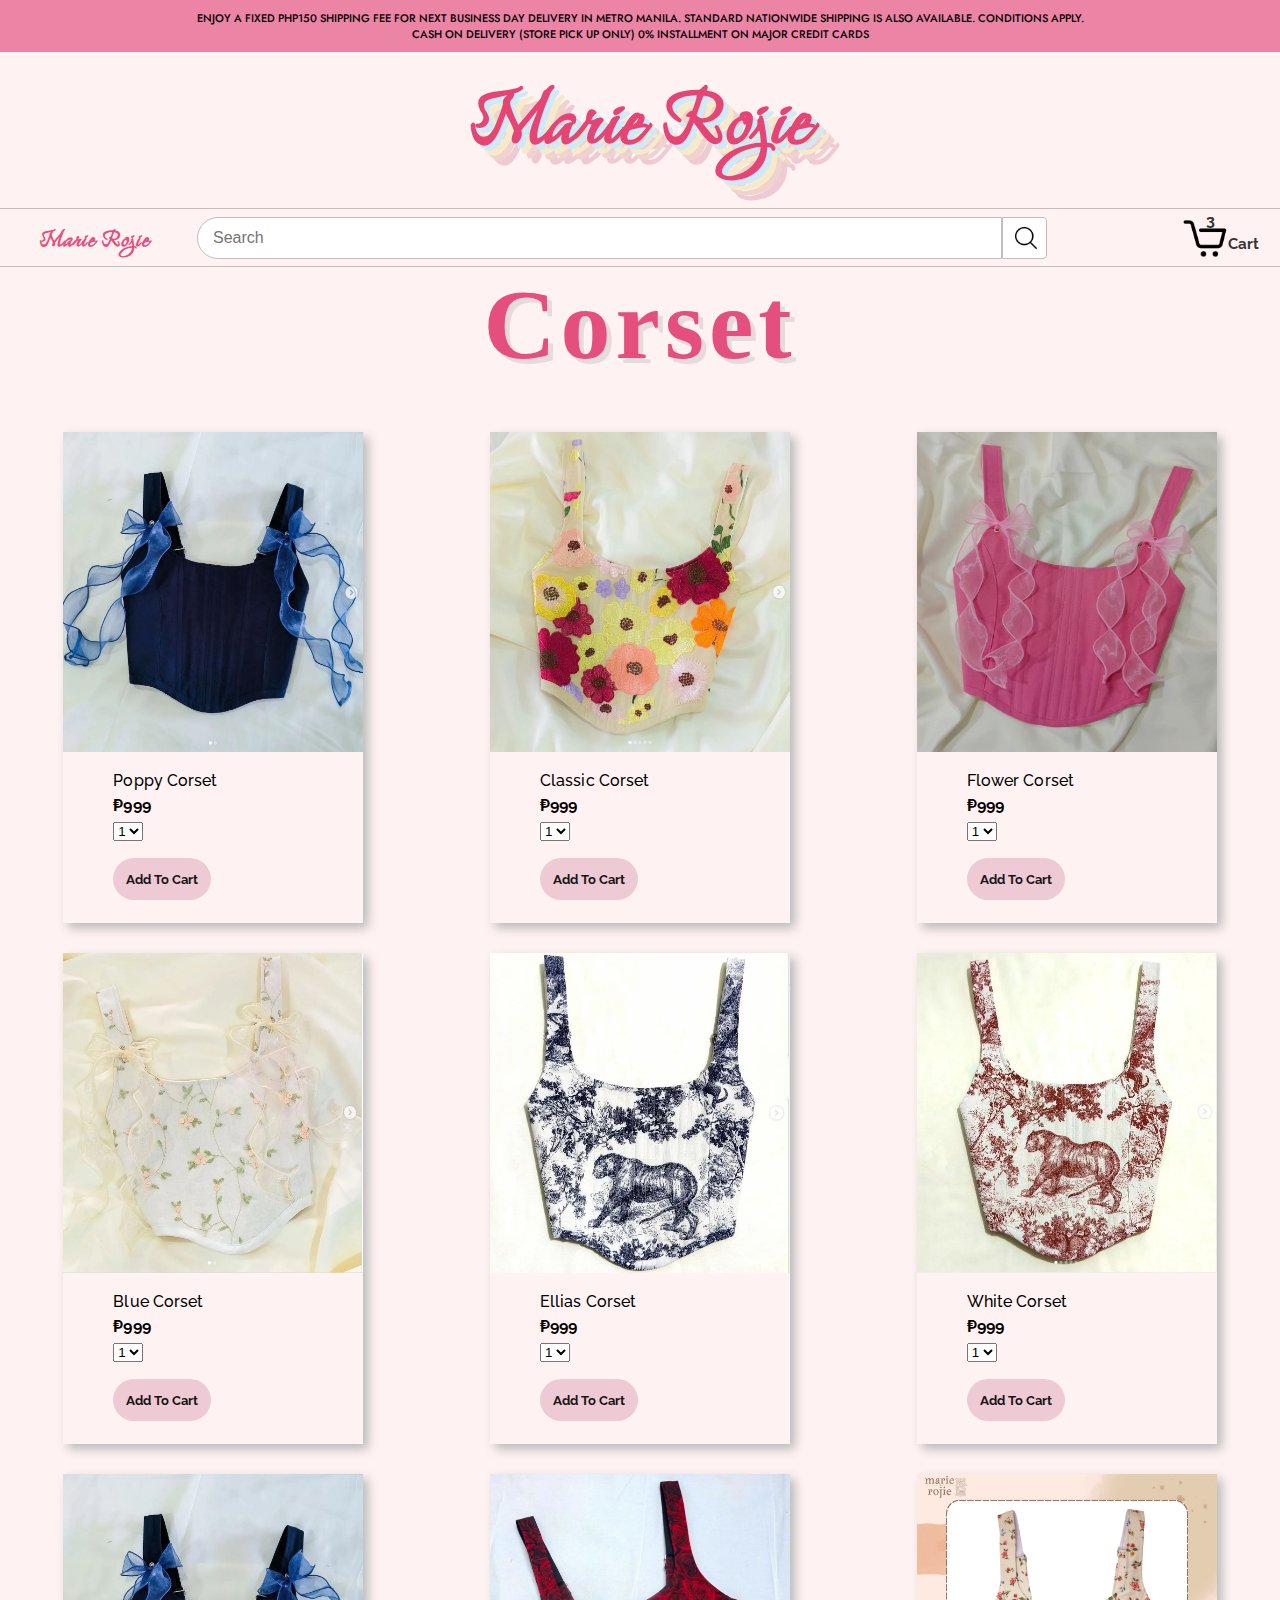
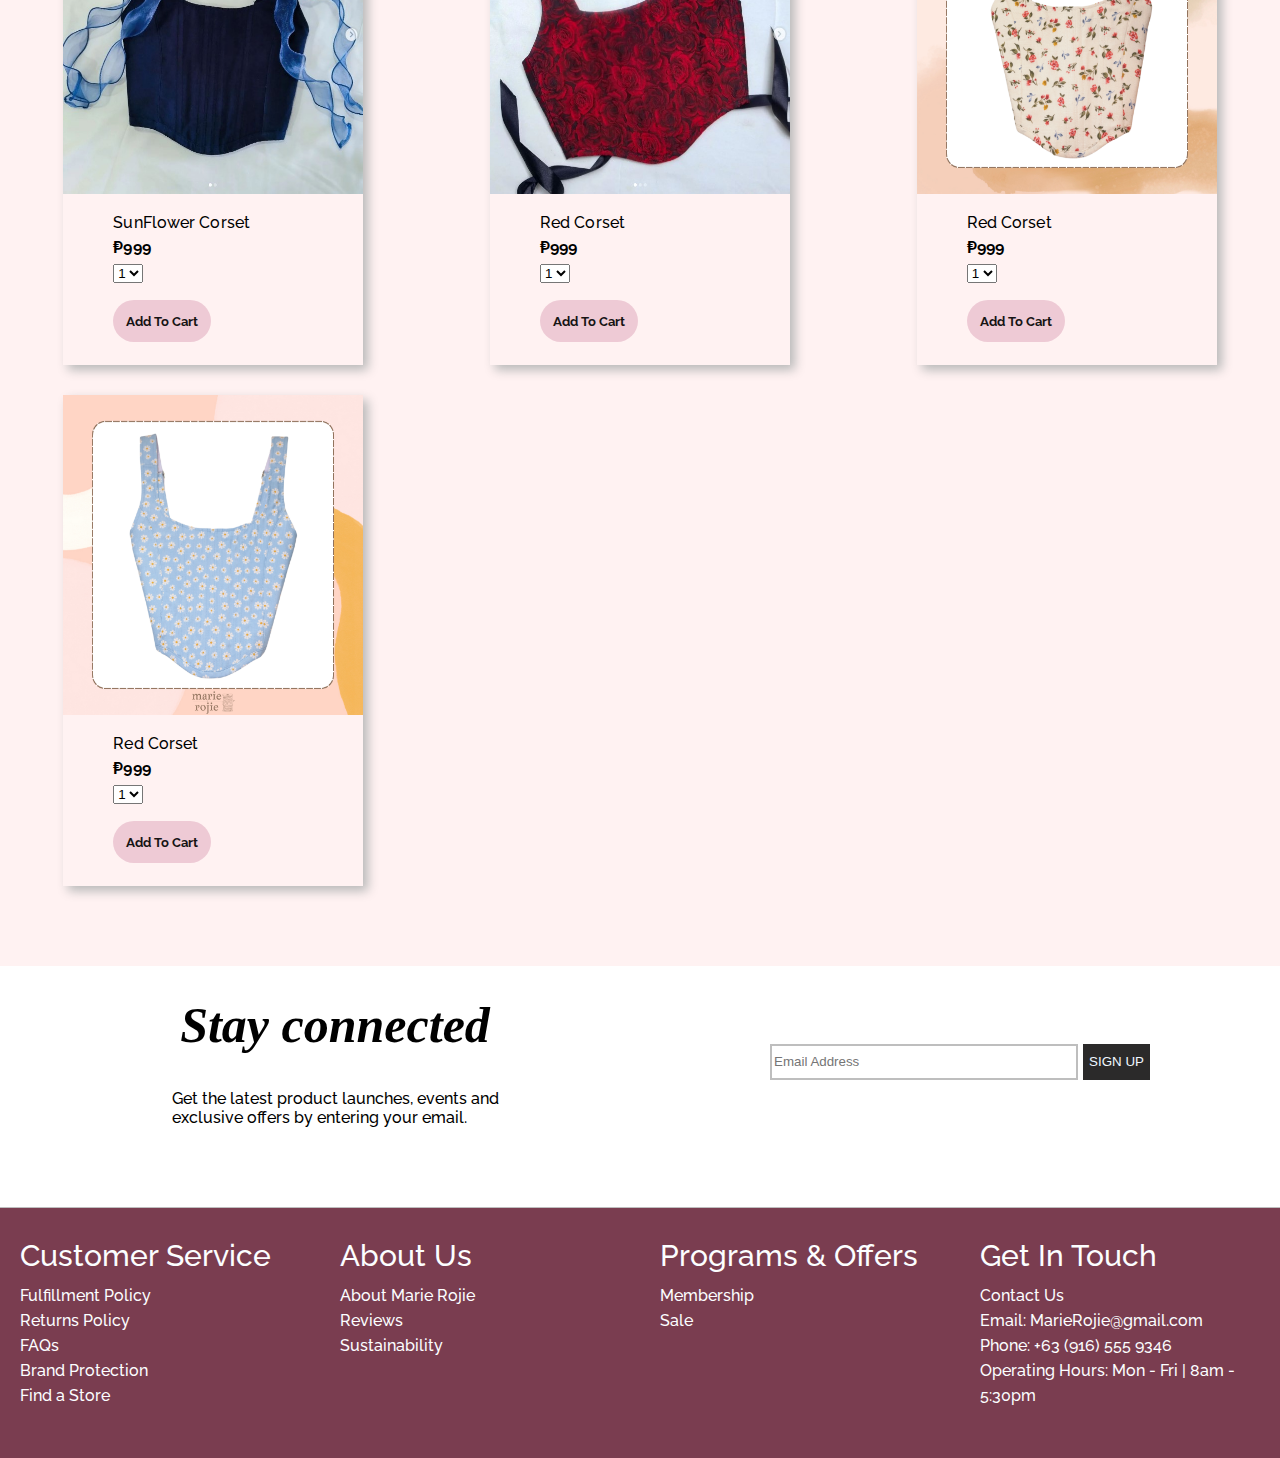
<file: corset.html>
<!DOCTYPE html>
<html lang="en">
<head>
    <meta charset="UTF-8">
    <meta name="viewport" content="width=device-width, initial-scale=1.0">
    <title>Document</title>
    <link rel="stylesheet" href="style.css">
    <link rel="stylesheet" href="./CORSET MAIN CSS/style-FREESHIPPING.css">
    <link rel="preconnect" href="https://fonts.googleapis.com">
    <link rel="preconnect" href="https://fonts.gstatic.com" crossorigin>
    <link href="https://fonts.googleapis.com/css2?family=Grey+Qo&family=Montserrat:ital,wght@0,100..900;1,100..900&family=Source+Code+Pro:ital,wght@0,200..900;1,200..900&display=swap" rel="stylesheet">
    <link rel="preconnect" href="https://fonts.googleapis.com">
    <link rel="preconnect" href="https://fonts.gstatic.com" crossorigin>
    <link href="https://fonts.googleapis.com/css2?family=Raleway:ital,wght@0,100..900;1,100..900&display=swap" rel="stylesheet">
    <link rel="preconnect" href="https://fonts.googleapis.com">
    <link rel="preconnect" href="https://fonts.gstatic.com" crossorigin>
    <link href="https://fonts.googleapis.com/css2?family=Grey+Qo&family=Montserrat:ital,wght@0,100..900;1,100..900&family=Source+Code+Pro:ital,wght@0,200..900;1,200..900&display=swap" rel="stylesheet">
    <link rel="preconnect" href="https://fonts.googleapis.com">
    <link rel="preconnect" href="https://fonts.gstatic.com" crossorigin>
    <link href="https://fonts.googleapis.com/css2?family=Raleway:ital,wght@0,100..900;1,100..900&display=swap" rel="stylesheet">
    <link rel="preconnect" href="https://fonts.googleapis.com">
    <link rel="preconnect" href="https://fonts.gstatic.com" crossorigin>
    <link href="https://fonts.googleapis.com/css2?family=Jost:ital,wght@0,100..900;1,100..900&display=swap" rel="stylesheet">
</head>
<body>

    

<div class="Free-Shipping-Color">
    <div class="Free-Shipping-Text"> ENJOY A FIXED PHP150 SHIPPING FEE FOR NEXT BUSINESS DAY DELIVERY IN METRO MANILA. STANDARD NATIONWIDE SHIPPING IS ALSO AVAILABLE. CONDITIONS APPLY. CASH ON DELIVERY (STORE PICK UP ONLY) 0% INSTALLMENT ON MAJOR CREDIT CARDS</div>
</div>

<div class="Company-Name-Color">
    <div class="Company-Name-Text"><a href="./index.html" class="Company-Name-Text">Marie Rojie</a></div>  
</div>

<div class="MarieRojie-Header-Style">
      <div class="MarieRojie-Left-Style">
        <a href="./index.html" class="">
            <p class="MarieRojie-Name">Marie Rojie</p>
        </a>
      </div>

      <div class="MarieRojie-middle-section">
        <input class="search-bar js-search-bar" type="text" placeholder="Search" onkeyup="search()">

        <button class="search-button">
          <img class="search-icon" src="./Images/Search Icon.png">
        </button>
      </div>

      <div class="MarieRojie-right-section">
      

        <a class="cart-link Header-Link" href="./checkout.html">
          <img class="cart-icon" src="./Images/shopping-cart.png">
          <div class="cart-quantity"></div>
          <div class="cart-text">Cart</div>
        </a>
      </div>
    </div>

<div class="Corset-Color"> 
    <div class="Corset-Text"> Corset    
    </div>
</div>

<div class="Corset-Item-Grid JS-Corset-Item-Grid">
</div>

<div class="Contact-Company-Grid">
    <div class="Connected-Grid">
        <div class="Contact-Company-Text">Stay connected
        </div>
        <div class="Contact-Company-2">Get the latest product launches, events and <br> exclusive offers by entering your email.
        </div>
    </div>

    <div class="Input-Grid">
        <input placeholder="Email Address" class="Input-Style">
        <button class="Sign-Up-Style">SIGN UP</button>
    </div>
</div>


<div class="Contact-Details-Style">
    <div class="Customer-Service-Style">
        <div class="Customer-Service-Text">Customer Service
        </div> 
        <div class="Customer-Service-Text2">Fulfillment Policy <br> Returns Policy <br> FAQs <br> Brand Protection <br> Find a Store
        </div>   
    </div>

    <div class="Customer-Service-Style">
        <div class="Customer-Service-Text">About Us
        </div> 
        <div class="Customer-Service-Text2">About Marie Rojie <br> Reviews <br> Sustainability 
        </div>   
    </div>

    <div class="Customer-Service-Style">
        <div class="Customer-Service-Text">Programs & Offers
        </div> 
        <div class="Customer-Service-Text2">Membership <br> Sale 
        </div>   
    </div>

    <div class="Customer-Service-Style">
        <div class="Customer-Service-Text">Get In Touch
        </div> 
        <div class="Customer-Service-Text2">Contact Us <br> Email: MarieRojie@gmail.com <br> Phone: +63 (916) 555 9346 <br> Operating Hours: Mon - Fri | 8am - 5:30pm 
        </div>   
    </div>
</div>


           


<script type="module" src="MarieRojie.js"></script>

    
</body>
</html>


<!-- <div class="Corset-Item-Products">
        <a href=""><img src="./Images/k.jpg" alt="" class="Corset-Images-Size"></a>
       <div class="Product-Text-Margin">
                <div class="Name-Corset-Style"><a href="">Poppy Corset</a>
                </div>
                <div class="Price-Corset-Style">₱999
                </div>
                    <div class="Product-Quantity-Style">
                        <select>
                        <option selected value="1">1</option>
                        <option value="2">2</option>
                        <option value="3">3</option>
                        <option value="4">4</option>
                        <option value="5">5</option>
                        <option value="6">6</option>
                        <option value="7">7</option>
                        <option value="8">8</option>
                        <option value="9">9</option>
                        <option value="10">10</option>
                        </select>
                    </div>
                <div class="Product-Spacer"></div>
                <button class="Button-Add-To-Cart">Add To Cart</button>
            </div>
    </div>

    <div class="Corset-Item-Products">
        <a href=""><img src="./Images/l .jpg" alt="" class="Corset-Images-Size"></a>
       <div class="Product-Text-Margin">
                <div class="Name-Corset-Style"><a href="">Poppy Corset</a>
                </div>
                <div class="Price-Corset-Style">₱999
                </div>
                    <div class="Product-Quantity-Style">
                        <select>
                        <option selected value="1">1</option>
                        <option value="2">2</option>
                        <option value="3">3</option>
                        <option value="4">4</option>
                        <option value="5">5</option>
                        <option value="6">6</option>
                        <option value="7">7</option>
                        <option value="8">8</option>
                        <option value="9">9</option>
                        <option value="10">10</option>
                        </select>
                    </div>
                <div class="Product-Spacer"></div>
                <button class="Button-Add-To-Cart">Add To Cart</button>
            </div>
    </div>

     <div class="Corset-Item-Products">
        <a href=""><img src="./Images/m .jpg" alt="" class="Corset-Images-Size"></a>
        <div class="Product-Text-Margin">
                <div class="Name-Corset-Style"><a href="">Poppy Corset</a>
                </div>
                <div class="Price-Corset-Style">₱999
                </div>
                    <div class="Product-Quantity-Style">
                        <select>
                        <option selected value="1">1</option>
                        <option value="2">2</option>
                        <option value="3">3</option>
                        <option value="4">4</option>
                        <option value="5">5</option>
                        <option value="6">6</option>
                        <option value="7">7</option>
                        <option value="8">8</option>
                        <option value="9">9</option>
                        <option value="10">10</option>
                        </select>
                    </div>
                <div class="Product-Spacer"></div>
                <button class="Button-Add-To-Cart">Add To Cart</button>
            </div>
    </div>

     <div class="Corset-Item-Products">
        <a href=""><img src="./Images/n .jpg" alt="" class="Corset-Images-Size"></a>
        <div class="Product-Text-Margin">
                <div class="Name-Corset-Style"><a href="">Poppy Corset</a>
                </div>
                <div class="Price-Corset-Style">₱999
                </div>
                    <div class="Product-Quantity-Style">
                        <select>
                        <option selected value="1">1</option>
                        <option value="2">2</option>
                        <option value="3">3</option>
                        <option value="4">4</option>
                        <option value="5">5</option>
                        <option value="6">6</option>
                        <option value="7">7</option>
                        <option value="8">8</option>
                        <option value="9">9</option>
                        <option value="10">10</option>
                        </select>
                    </div>
                <div class="Product-Spacer"></div>
                <button class="Button-Add-To-Cart">Add To Cart</button>
            </div>
    </div>

    <div class="Corset-Item-Products">
        <a href=""><img src="./Images/o .jpg" alt="" class="Corset-Images-Size"></a>
        <div class="Product-Text-Margin">
                <div class="Name-Corset-Style"><a href="">Poppy Corset</a>
                </div>
                <div class="Price-Corset-Style">₱999
                </div>
                    <div class="Product-Quantity-Style">
                        <select>
                        <option selected value="1">1</option>
                        <option value="2">2</option>
                        <option value="3">3</option>
                        <option value="4">4</option>
                        <option value="5">5</option>
                        <option value="6">6</option>
                        <option value="7">7</option>
                        <option value="8">8</option>
                        <option value="9">9</option>
                        <option value="10">10</option>
                        </select>
                    </div>
                <div class="Product-Spacer"></div>
                <button class="Button-Add-To-Cart">Add To Cart</button>
            </div>
    </div>

    <div class="Corset-Item-Products">
        <a href=""><img src="./Images/p .jpg" alt="" class="Corset-Images-Size"></a>
        <div class="Product-Text-Margin">
                <div class="Name-Corset-Style"><a href="">Poppy Corset</a>
                </div>
                <div class="Price-Corset-Style">₱999
                </div>
                    <div class="Product-Quantity-Style">
                        <select>
                        <option selected value="1">1</option>
                        <option value="2">2</option>
                        <option value="3">3</option>
                        <option value="4">4</option>
                        <option value="5">5</option>
                        <option value="6">6</option>
                        <option value="7">7</option>
                        <option value="8">8</option>
                        <option value="9">9</option>
                        <option value="10">10</option>
                        </select>
                    </div>
                <div class="Product-Spacer"></div>
                <button class="Button-Add-To-Cart">Add To Cart</button>
            </div>
    </div>

     <div class="Corset-Item-Products">
        <a href=""><img src="./Images/q.jpg" alt="" class="Corset-Images-Size"></a>
       <div class="Product-Text-Margin">
                <div class="Name-Corset-Style"><a href="">Poppy Corset</a>
                </div>
                <div class="Price-Corset-Style">₱999
                </div>
                    <div class="Product-Quantity-Style">
                        <select>
                        <option selected value="1">1</option>
                        <option value="2">2</option>
                        <option value="3">3</option>
                        <option value="4">4</option>
                        <option value="5">5</option>
                        <option value="6">6</option>
                        <option value="7">7</option>
                        <option value="8">8</option>
                        <option value="9">9</option>
                        <option value="10">10</option>
                        </select>
                    </div>
                <div class="Product-Spacer"></div>
                <button class="Button-Add-To-Cart">Add To Cart</button>
            </div>
    </div>

    <div class="Corset-Item-Products">
        <a href=""><img src="./Images/s .jpg" alt="" class="Corset-Images-Size"></a>
        <div class="Product-Text-Margin">
                <div class="Name-Corset-Style"><a href="">Poppy Corset</a>
                </div>
                <div class="Price-Corset-Style">₱999
                </div>
                    <div class="Product-Quantity-Style">
                        <select>
                        <option selected value="1">1</option>
                        <option value="2">2</option>
                        <option value="3">3</option>
                        <option value="4">4</option>
                        <option value="5">5</option>
                        <option value="6">6</option>
                        <option value="7">7</option>
                        <option value="8">8</option>
                        <option value="9">9</option>
                        <option value="10">10</option>
                        </select>
                    </div>
                <div class="Product-Spacer"></div>
                <button class="Button-Add-To-Cart">Add To Cart</button>
            </div>
    </div>

    -->
</file>
<file: style.css>
body {
  font-family: "Jost", sans-serif;
  font-optical-sizing: auto;
  font-weight: 500;
  font-style: normal;
margin: 0%;
}



.MarieRojie-Header-Style {
  position: sticky;
  top: 0;
  z-index: 1;
  font-family: "Raleway", sans-serif;
  font-optical-sizing: 500;
  font-weight: 500;
  font-style: normal;
  background-color: rgb(255, 242, 242);
  padding-left: 15px;
  padding-right: 15px;
  display: flex;
  align-items: center;
  justify-content: space-between;
  border-bottom: solid rgb(190, 190, 190) 1px;
}

.MarieRojie-Name {
    margin-left: 25px;
    font-family: "Grey Qo", cursive;
    font-weight: bolder;
    font-style: normal;
    font-size: 30px;
    letter-spacing: 1px;
    color: rgb(228, 79, 126);
    margin-top: 0px;
    margin-bottom: 0px;
    margin-right: 10px;
}



.Header-Link {
  padding: 6px;
  border-radius: 2px;
  cursor: pointer;
}

.Header-Link:hover {
  border: 1px solid rgb(192, 192, 192);
}

@media (max-width: 575px) {
  .MarieRojie-Name {
    display: none;
  }
}

.MarieRojie-middle-section {
  flex: 1;
  max-width: 850px;
  margin-left: 10px;
  margin-right: 10px;
  display: flex;
}

.search-bar {
  flex: 1;
  width: 0;
  font-size: 16px;
  height: 38px;
  padding-left: 15px;
  border-top-left-radius: 50px;
  border-bottom-left-radius: 50px;
  border: solid rgb(190, 190, 190) 1px;
}

.search-button {
  background-color: rgb(255, 255, 255);
    border: solid rgb(190, 190, 190) 1px;
  width: 45px;
  height: 42px;
  border-top-right-radius: 4px;
  border-bottom-right-radius: 4px;
  flex-shrink: 0;
  
}

.search-icon {
  height: 22px;
  margin-left: 2px;
  margin-top: 3px;
}

.MarieRojie-right-section {
  width: 180px;
  flex-shrink: 0;
  display: flex;
  justify-content: end;
}

.orders-link {
    color: rgb(54, 53, 52);
}

.returns-text {
  display: block;
  font-size: 13px;
}

.orders-text {
  display: block;
  font-size: 15px;
  font-weight: 700;
}

.cart-link {
    color: rgb(54, 53, 52);
  display: flex;
  align-items: center;
  position: relative;
}

.cart-icon {
  height: 45px;
}

.cart-text {
  margin-top: 12px;
  font-size: 15px;
  font-weight: 700;
}

.cart-quantity {
    color: rgb(54, 53, 52);
  font-size: 16px;
  font-weight: 700;
  position: absolute;
  top: 2px;
  left: 20px;
  width: 26px;
  text-align: center;
}

.Sign-In-Color {
    padding-top: 10px;
    padding-bottom: 10px;
    background-color: rgba(235, 235, 235, 0.521);
    border-bottom: solid rgb(190, 190, 190) 1px;
}

.Sign-In-Text {
    text-align: end;
    margin-right: 50px;
    font-size: 15px;
}

.Corset-Color {
    position: relative;
    font-family: LibreItalic;
    font-weight: 600;
    font-size: 100px;
    letter-spacing: 5px;
    color: rgb(228, 79, 126);
    text-shadow: 5px 5px 0px rgba(10, 10, 10, 0.103);
    text-align: center;
    
    &::before {
            content: '';
            position: absolute;
            top: 0px;
            right: 0px;
            bottom: 0px;
            left: 0px;
            background-color: rgb(255, 242, 242);
            z-index: -1;
            
        }  
}
.Company-Name-Color {
  padding-top: 0px;
  padding-bottom: 30px;
  border-bottom: solid rgb(190, 190, 190) 1px;
  background-color: rgb(255, 242, 242);
}
.Company-Name-Text { 
  text-align: center;
  font-family: "Grey Qo", cursive;
  font-weight: 700;
  font-style: normal;
  font-size: 100px;
  letter-spacing: 1px;
  color: rgb(228, 69, 117);
  text-shadow: 5px 5px 0px rgb(209, 233, 246),
              10px 10px 0px rgb(246, 234, 203),
              15px 15px 0px rgb(241, 211, 206),
              20px 20px 0px rgb(238, 202, 213);
      
}


.Corset-Main-Css {
  background-image: url(./Images/CorsetMain/Beige\ Aesthetic\ Reiki\ and\ Energy\ Healing\ Workshop\ Mockup\ Facebook\ Post.png);
  background-size: cover;
  background-repeat: no-repeat;
  
 
}

.Corset-Item-Grid {
  
    position: relative;
    padding-top: 50px;
    padding-bottom: 50px;
    display: grid;
    grid-template-columns: repeat(auto-fit, minmax(350px,1fr));
    justify-items: center;
        &::before {
            content: '';
            position: absolute;
            top: 0px;
            right: 0px;
            bottom: 0px;
            left: 0px;
            background-color: rgb(255, 242, 242);
            z-index: -1;
        }  
}

.Corset-Item-Products {
    font-family: "Jost", sans-serif;
        font-optical-sizing: auto;
        font-weight: 500;
        font-style: normal;
    margin-bottom: 30px;
    box-shadow: 5px 5px 10px rgb(185, 185, 185);
}

.Product-Text-Margin {
margin-left: 50px;
margin-top: 10px;
margin-bottom: 20px;
font-family: LibreItalic;
line-height: 25px;
letter-spacing: .1px;
}

.Price-Corset-Style {
  font-family: "Raleway", sans-serif;
  font-optical-sizing: 500;
  font-weight: 500;
  font-style: normal;
font-weight: bold;
}

.Product-Spacer {
margin-top: 15px;
}

.Corset-Images-Size {
    height: 320px;
    width: 300px;
}



.imagecorset{
  height: 400px;
  border: solid rgb(190, 190, 190) 10px;
}




.Button-Add-To-Cart {
  
    border-radius: 50px;
    padding: 13px;
    font-weight: bold;
    cursor: pointer;
    background-color: rgb(238, 202, 213);
    color: rgb(22, 20, 20);
    border: none;
    font-family: "Raleway", sans-serif;
    font-optical-sizing: 500;
    font-weight: 700;
    font-style: normal;
    
}

.sectionAddtocart {
  opacity: 0;
}

.added-to-cart-ON {
  opacity: 1;
}

.imagecheck {
  position: relative;
  bottom: 35px;
  left: 100px;
  
 
}



.greenChecked {
    border-radius: 50px;
    padding: 13px;
    font-weight: bold;
    cursor: pointer;
    position: relative;
    left: 115px;
    bottom: 83px;
    color: rgb(87, 185, 87);
    margin-bottom: -85px;
    margin-right: 130px;
}



.Name-Corset-Style, a {
  font-family: "Raleway", sans-serif;
  font-optical-sizing: 500;
  font-weight: 500;
  font-style: normal;
  text-decoration: none;
  color: black;
}

.Contact-Company-Grid {
   display: grid;
   grid-template-columns: repeat(auto-fit, minmax(400px,1fr));
}

.Connected-Grid {
    margin-top: 30px;
    margin-left: 30px;
}

.Contact-Company-Text {
    font-family: LibreItalic;
    font-style: italic;
    font-weight: 600;
    font-style: italic;
    font-size: 50px;
    margin-bottom: 35px;
    display: flex;
   justify-content: center;
   align-items: center;
}

.Contact-Company-2 {
  font-family: "Raleway", sans-serif;
  font-optical-sizing: 500;
  font-weight: 500;
  font-style: normal;
    margin-bottom: 80px;
    display: flex;
   justify-content: center;
   align-items: center;
}

.Input-Grid {
    display: flex;
    justify-content: center;
    align-items: center;
    margin-bottom: 50px;
}

.Input-Style {
    height: 30px;
    width: 300px;
    border: solid rgb(190, 190, 190) 2px;
}

.Sign-Up-Style {
    height: 36px;
    background-color: rgb(43, 42, 42);
    color: aliceblue;
    border: none;
    margin-left: 5px;
}

.Contact-Details-Style {
  font-family: "Raleway", sans-serif;
  font-optical-sizing: 500;
  font-weight: 500;
  font-style: normal;
    display: grid;
    grid-template-columns: repeat(auto-fit, minmax(300px,1fr));
    border-top: solid rgb(190, 190, 190) 1px;  
    color: rgb(252, 254, 255);
    background-color: rgb(122, 61, 80);
    padding-bottom: 40px;
}

.Customer-Service-Style {
margin-left: 20px;
}


.Customer-Service-Text {
    margin-top: 30px;
    font-size: 30px;
    margin-bottom: 10px;
}

.Customer-Service-Text2 {
    margin-bottom: 10px;
    line-height: 25px;
}
</file>
<file: CORSET MAIN CSS/style-FREESHIPPING.css>
.Free-Shipping-Color {
    background-color: rgb(236, 132, 165);
    padding-top: 10px;
    padding-bottom: 10px;
}

.Free-Shipping-Text {
    text-align: center;
    margin-left: 20%;
    margin-right: 20%;
    font-size: 15px;
    
}

@media (max-width: 1493px) {
  .Free-Shipping-Text {
    font-size: 13px;
}
}

@media (max-width: 1293px) {
  .Free-Shipping-Text {
    font-size: 11px;
     margin-left: 15%;
    margin-right: 15%;
}
}
@media (max-width: 650px) {
  .Free-Shipping-Text {
    font-size: 11px;
     margin-left: 5%;
    margin-right: 5%;
}
}
</file>
